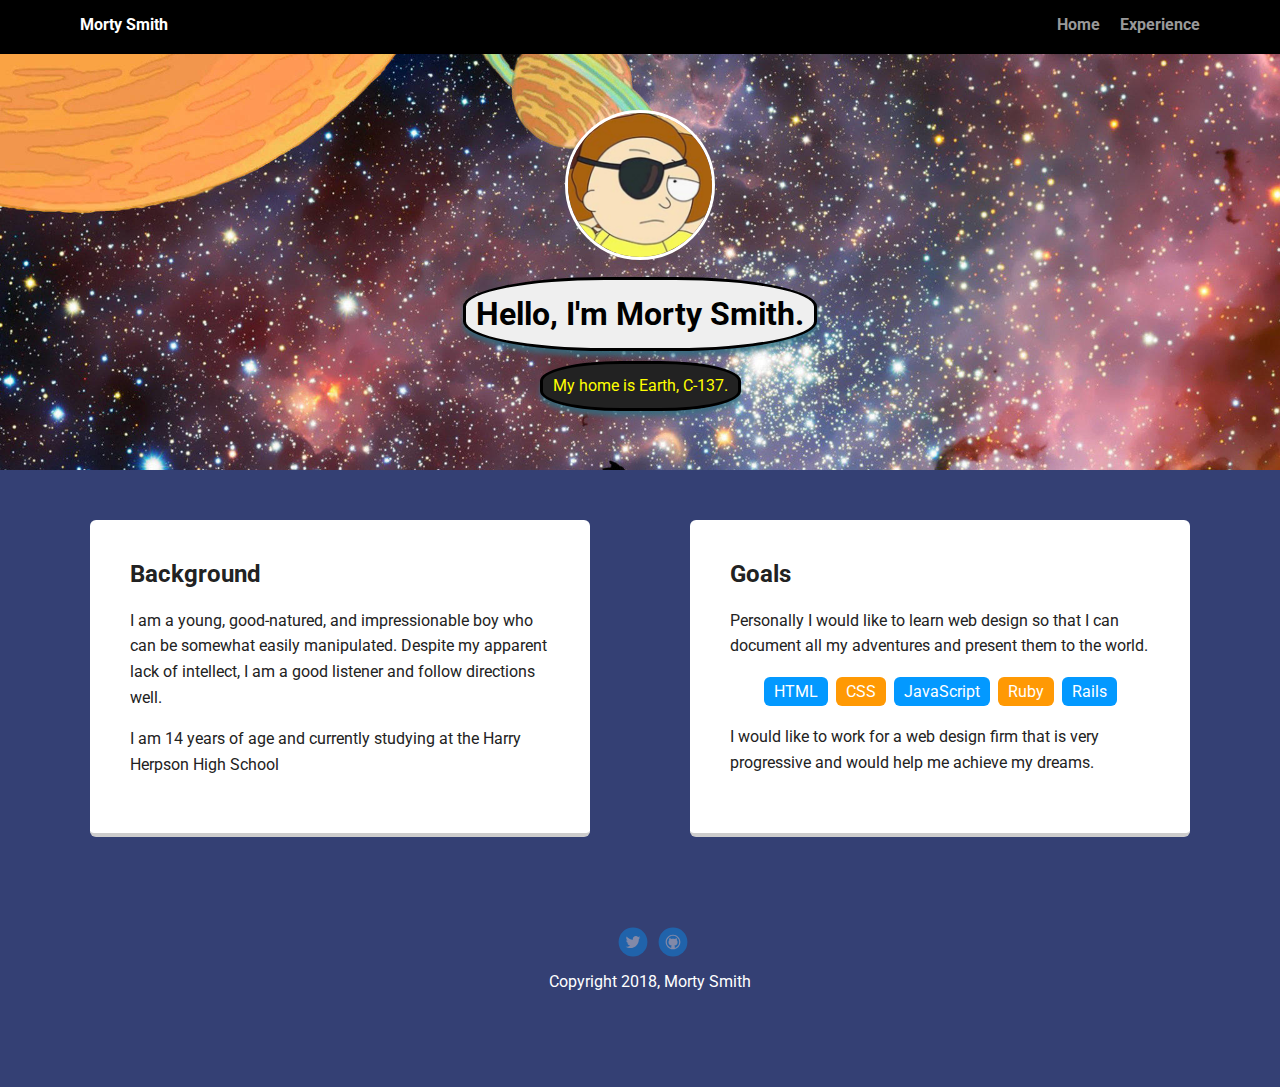
<file: index.html>
<!doctype html>
<html lang="en">
<head>
  <meta charset="utf-8">
  <title>Morty Smith's Profile</title>
  <meta name="viewport" content="width=device-width, initial-scale=1.0">
  <link href="./resources/css/styles.css" rel="stylesheet"/>
  <link href="https://fonts.googleapis.com/css?family=Muli%7CRoboto:400,300,500,700,900" rel="stylesheet"></head>
  <body>

    <div class="main-nav">
        <ul class="nav">
          <li class="name">Morty Smith</li>
          <li><a href="index.html">Home</a></li>
          <li><a href="#">Experience</a></li>
        </ul>
    </div>

    <header>
      <img src="./resources/images/profileimage.png" alt="Image of Morty" class="profile-image">
      <h1 class="tag name">Hello, I'm Morty Smith.</h1>
      <p class="tag location">My home is Earth, C-137.</p>
    </header>

    <main class="flex">
      <div class="card">
        <h2>Background</h2>
        <p>I am a young, good-natured, and impressionable boy who can be
        somewhat easily manipulated. Despite my apparent lack of intellect,
        I am a good listener and follow directions well. </p>
        <p>I am 14 years of age and currently studying at the Harry Herpson
         High School</p>
      </div>

      <div class="card">
        <h2>Goals</h2>
        <p>Personally I would like to learn web design so that I can document
        all my adventures and present them to the world.</p>
        <ul class="skills">
          <li>HTML</li>
          <li>CSS</li>
          <li>JavaScript</li>
          <li>Ruby</li>
          <li>Rails</li>
        </ul>
        <p>I would like to work for a web design firm that is very progressive
        and would help me achieve my dreams.</p>
      </div>

    </main>
    <footer>
      <ul>
        <li><a href="https://twitter.com/rickandmorty"
          class="social twitter">Twitter</a></li>
        <li><a href="https://github.com/JessDsouza95"
          class="social github">Github</a></li>
      </ul>
      <p class="copyright">Copyright 2018, Morty Smith</p>
    </footer>
  </body>
  </html>
</file>
<file: resources/css/styles.css>
/* Global Layout Set-up */
* {
  box-sizing: border-box;
}

body {
  margin: 0;
  padding: 0;
  text-align: center;
  font-family: 'Roboto', sans-serif;
  color: #222;
  background: #344074;
}



/* Main Content */
.column {
  flex-direction: column;
}
main div{
  margin: 20px auto;
}
.main-title h2{
  background-color: white;
  border-radius: 20px;
  display: inline;
  padding: 10px;
}
.layout {
  width: 75%;
  border-radius: 10px;
  color: white;
}
.layout div{
  margin-left: 8px;
  margin-right: 8px;
}
.layout img{
  padding: 4px;
  border-radius: 35%;
  height: 250px;
  transition: all 1s ease-out;
}
.layout img:hover{
  transform: scale(1.1) rotate(5deg);
}

/* Link Styles */

a {
  text-decoration: none;
  color: #999;
}
a:hover {
  color: #6633ff;
}

/* Section Styles */

.main-nav {
  width: 100%;
  background: black;
  min-height: 30px;
  padding: 10px;
  position: fixed;
  text-align: center;
}
.nav {
  display: flex;
  justify-content: space-around;
  font-weight: 700;
  list-style-type: none;
  margin: 0 auto;
  padding: 0;
}

.nav .name {
    display: block;
    margin-right: auto;
    color: white;
}
.nav li {
  padding: 5px 10px 10px 10px;
}
.nav a {
  transition: all .5s;
}

.nav a:hover {
  color: white;
}

header {
  text-align: center;
  background: url("../images/cover.jpg") no-repeat top center ;
  background-size: cover;
  overflow: hidden;
  padding-top: 60px;
}
header {
  line-height: 1.5;
}
header .profile-image {
  margin-top: 50px;
  width: 150px;
  height: 150px;
  border-radius: 50%;
  border: 3px solid white;
  transition: all 1s ease-out;
}
header .profile-image:hover {
  transform: scale(1.2) rotate(5deg);
}
.tag {
  background-color: #efefef;
  color: black;
  padding: 10px;
  border-radius: 40%;
  display: table;
  margin: 10px auto;
  border: 3px solid black;
  box-shadow: 0px 5px 5px rgba(47, 110, 130, 0.8);
}
.location {
  background-color: #222;
  color: yellow;
}
.card {
  margin: 30px;
  padding: 20px 40px 40px;
  max-width: 500px;
  text-align: left;
  background: #fff;
  border-bottom: 4px solid #ccc;
  border-radius: 6px;
  transition: all .5s;
}
.card:hover {
  border-color: #ff99ff;
}

ul.skills {
  padding: 0;
  text-align: center;
}

.skills li {
  border-radius: 6px;
  display: inline-block;
  background: #ff9904;
  color: white;
  padding: 5px 10px;
  margin: 2px;
}

.skills li:nth-child(odd) {
  background: #0399ff;
}

footer {
  width: 100%;
  min-height: 30px;
  padding: 20px 0 40px 20px;
}

footer .copyright {
  top: -8px;
  font-size: .75em;
}

footer ul {
  list-style-type: none;
  margin: 0;
  padding: 0;
}


footer ul li {
  display: inline-block;
}


a.social {
  display: inline-block;
  text-indent: -9999px;
  margin-left: 5px;
  width: 30px;
  height: 30px;
  background-size: 30px 30px;
  opacity: .4;
  transition: all .5s;
}
a.twitter {
  background-image: url("../images/twitter.svg");
}
/* a.linkedin {
  background-image: url(images/linkedin.svg);
} */
a.github {
  background-image: url("../images/github.svg");
}
a.social:hover {
  opacity: 1;
}
.clearfix {
  clear: both;
}

/* Styles for larger screens */
@media screen and (min-width: 720px) {

  .flex {
      display: -ms-flexbox;      /* TWEENER - IE 10 */
      display: flex;
      max-width: 1200px;
      -ms-flex-pack: distribute;
      justify-content: space-around;
      margin: 0 auto;
  }

  header {
    min-height: 470px;
  }

  .nav {
    max-width: 1200px;
    padding: 0 30px;
  }


  main {
    padding-top: 20px;
  }

  main p {
    line-height: 1.6em;
  }

  footer {
    font-size: 1.3em;
    max-width: 1200px;
    margin: 40px auto;
    color: white;
  }

}
</file>
